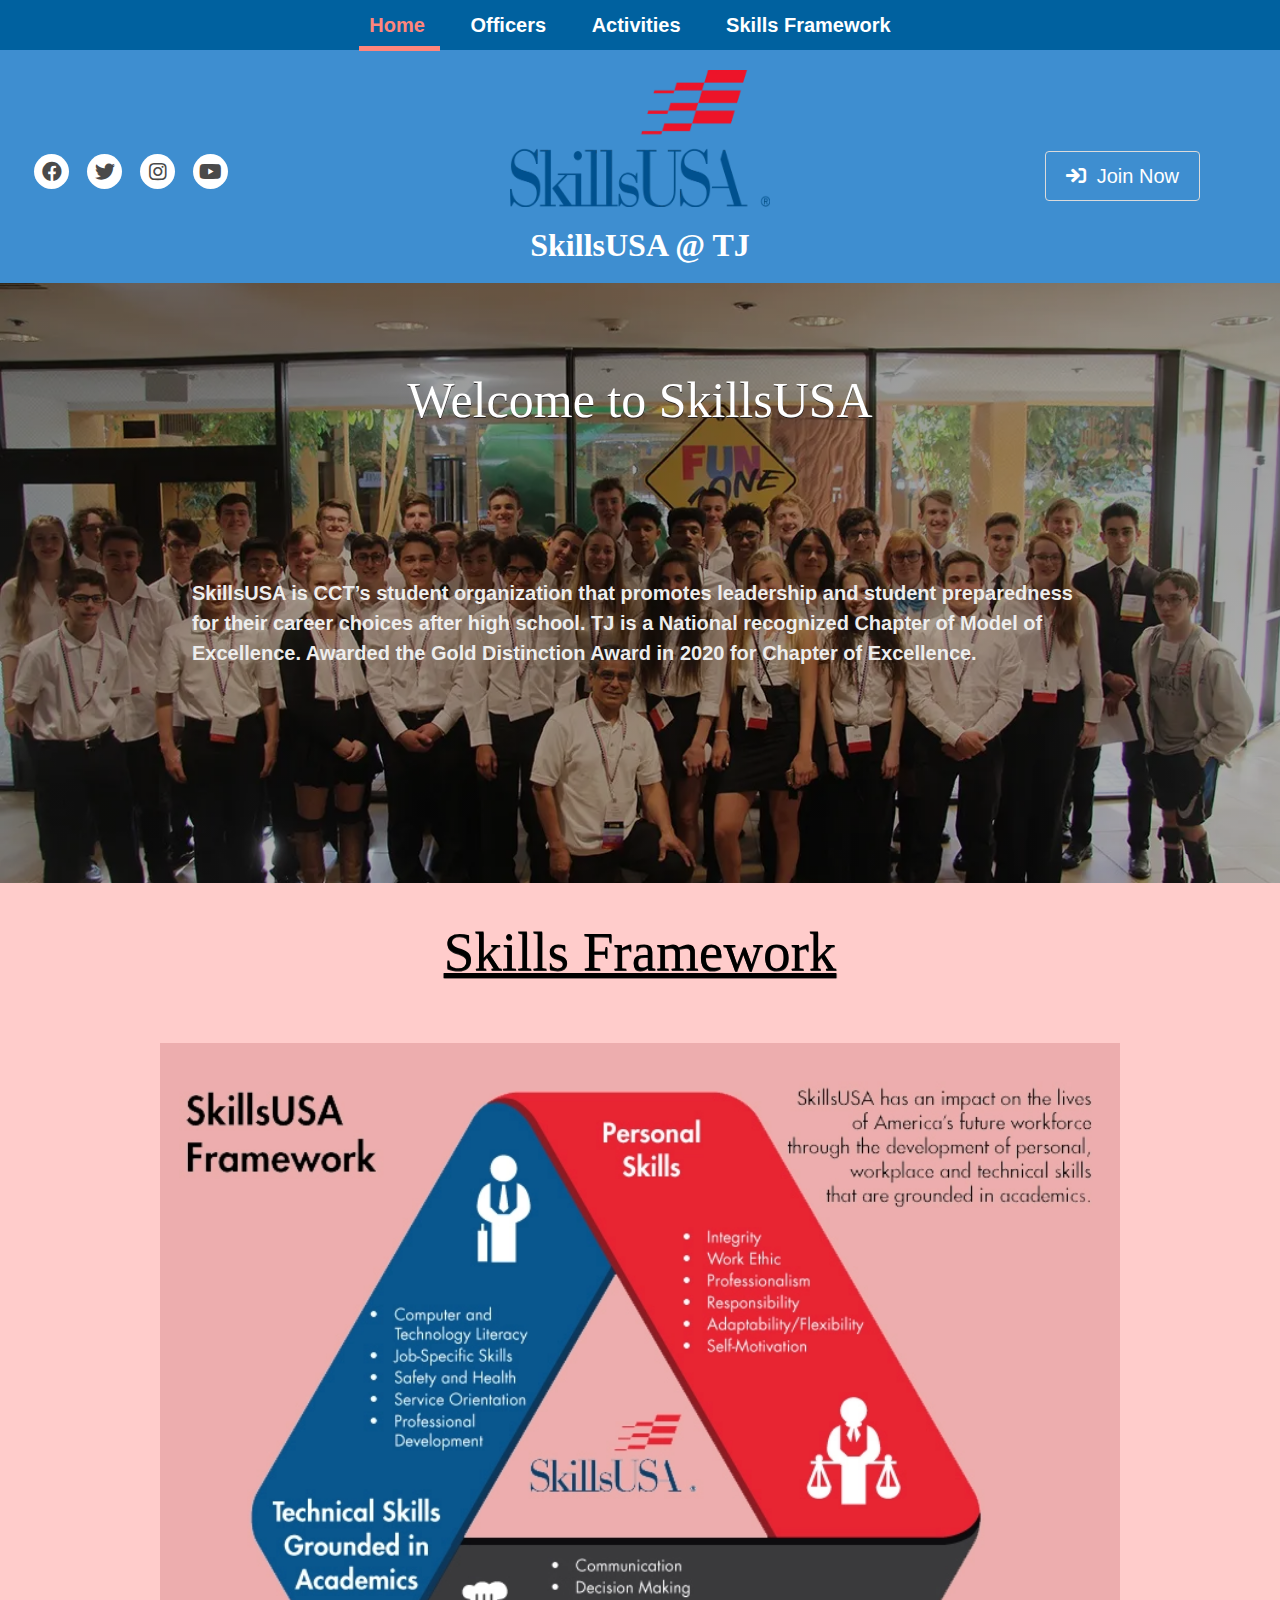
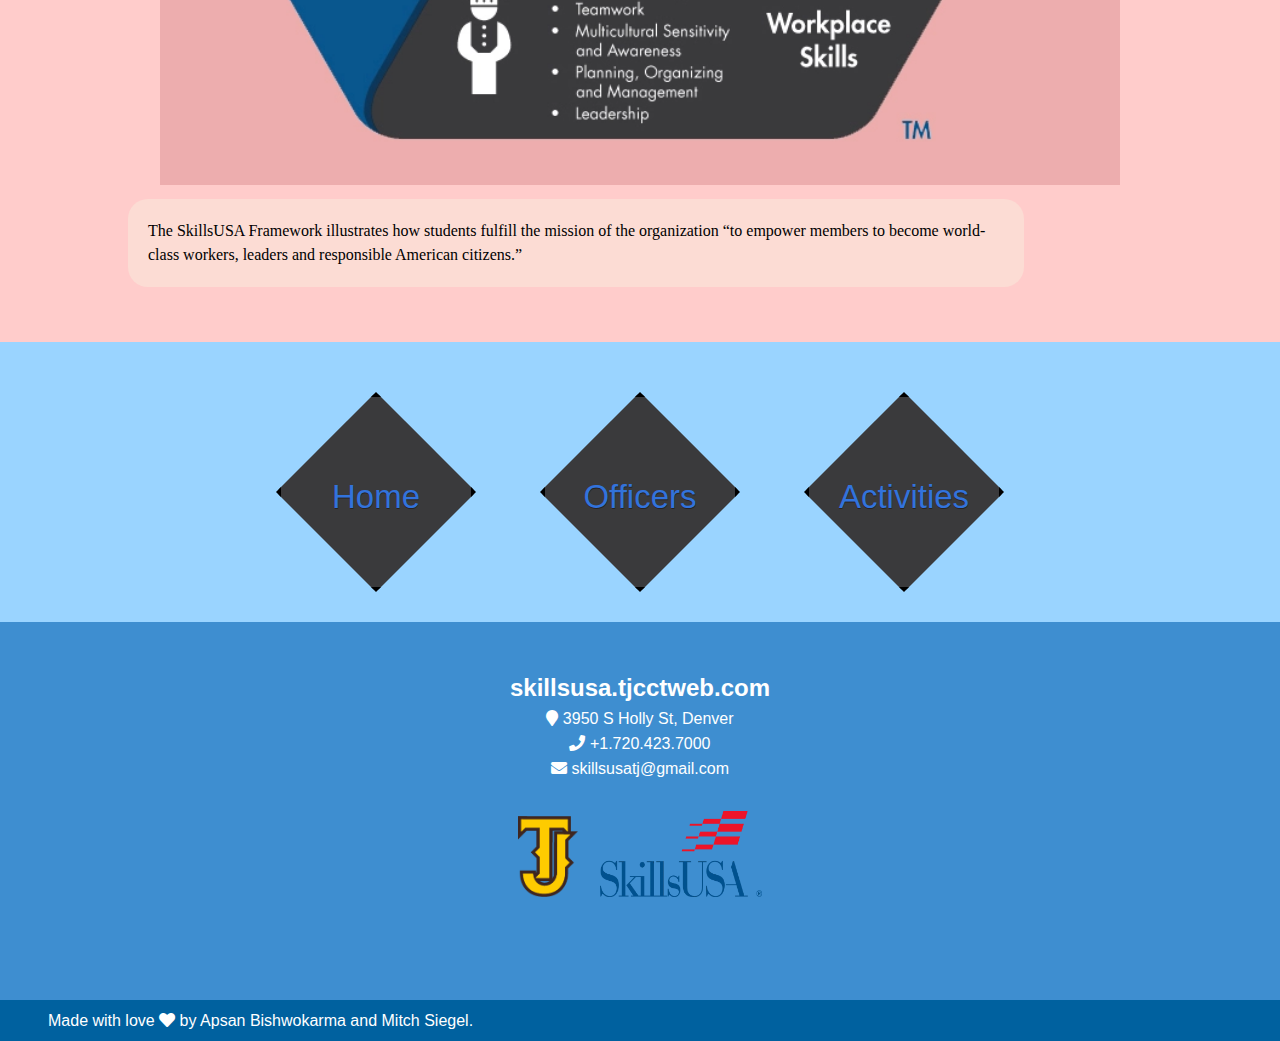
<file: index.html>
<!DOCTYPE html>
<html lang="en">

<head>
    <meta charset="UTF-8">
    <meta http-equiv="X-UA-Compatible" content="IE=edge">
    <meta name="viewport" content="width=device-width, initial-scale=1.0">
    <title>SkillsUSA @ TJ</title>
    <link rel="icon" href="./assets/img/icon2.png">
    <!-- Import stylesheet -->
    <link rel="stylesheet" href="./assets/style/index.css">
    <!-- Import  bulma css -->
    <link rel="stylesheet" href="./assets/style/bulma.min.css">
    <!-- Import icons -->
    <link rel="stylesheet" href="./assets/icons/css/all.min.css">
    <!-- Import  script -->
    <script src="./assets/js/index.js"></script>

</head>

<body>
    <div class='nav'>
        <div class="nav-items">
            <a class="nav-item" active>
                Home
            </a>
            <a class="nav-item" href="./officers.html">
                Officers
            </a>
            <a class="nav-item" href="./act.html">
                Activities
            </a>
            <a class="nav-item" href="./index.html#framework">
                Skills Framework
            </a>
        </div>
        <div class="active-line">

        </div>
    </div>
    <div class="header">
        <div>
            <img src="./assets/img/logo.webp" class='logo' alt="SkillsUSA logo"></img>
        </div>
        <div class="has-text-centered title has-text-white has-padding-bottom no-margin-bottom">SkillsUSA @ TJ</div>
        <div class="icons">
            <div class="icon-circle"><a href="https://www.facebook.com/groups/176556699094856/" target="_blank"><i class="fab fa-facebook"></i></a></div>
            <div class="icon-circle"><a href="https://twitter.com/SkillsUSA" target="_blank"><i class="fab fa-twitter"></i></a></div>
            <div class="icon-circle"><a href="https://www.instagram.com/skillsusatj/" target="_blank"><i class="fab fa-instagram"></i></a></div>
            <div class="icon-circle"><a href="https://www.youtube.com/channel/UC2RvtTKloWS1lGqzHmNSXJQ" target="_blank"><i class="fab fa-youtube"></i></a></div>
        </div>
        <div class="icons-right">
            <button class="button is-custom is-2x is-outlined join"><a href="https://docs.google.com/forms/d/e/1FAIpQLScOXO8XL-b3KB29Y7OAXBJgxFurIpO2Xs329XAiHSzHVzp5Qg/viewform" target="_blank"><i class="fas fa-sign-in"></i>&nbsp; Join Now</a></button>
        </div>
    </div>
    <div class="what-wrapper">
        <div class="whatis margin-top">Welcome to SkillsUSA</div>
        <div class="disc">SkillsUSA is CCT’s student organization that promotes leadership and student preparedness for
            their career choices after high school. TJ is a National recognized Chapter of Model of Excellence. Awarded
            the Gold Distinction Award in 2020 for Chapter of Excellence. </div>
    </div>
    <div class="framework-wrapper" id="framework">
        <div class="whatis framework-title">Skills Framework</div>
        <div class="framework">
            <img src="./assets/img/SkillsUSA-Framework.webp">
        </div>
        <div class="framework-disc">
            The SkillsUSA Framework
            illustrates how students fulfill
            the mission of the organization
            “to empower members to become
            world-class workers, leaders and responsible
            American citizens.”
        </div>
    </div>
    <div class="containerd">
        <div class="columns diamond-wrapper">
            <div class="column">
                <div class="diamond">
                    <a href="./index.html">
                        Home
                    </a>

                </div>
            </div>
            <div class="column">
                <div class="diamond">
                    <a href="./officers.html">
                        Officers
                    </a>
                </div>
            </div>
            <div class="column">
                <div class="diamond">
                    <a href="./act.html">
                        Activities
                    </a>
                    
                </div>
            </div>
        </div>
    </div>
   
    <footer class="footer"> 
        <h2><a href="http://skillsusa.tjcctweb.com" target="_blank">skillsusa.tjcctweb.com</a></h2> 
        <div>
            <i class="fa fa-map-marker"></i>
            <a href="https://goo.gl/maps/Fmd6uU3qRso5nY6c9" target="_blank">3950 S Holly St, Denver</a>
        </div>
        <div>
            <i class="fa fa-phone"></i>
            +1.720.423.7000
        </div>
        <div>
            <i class="fa fa-envelope"></i>
            <a href="mailto:skillsusatj@gmail.com">skillsusatj@gmail.com</a>
        </div>
        <div class="footer-logos">
            <a href="https://tjhs.dpsk12.org/">
            <img src="./assets/img/tjLogo.webp" class="footer-logo" alt="tjLogo"></a>
            <a href="https://www.skillsusa.org/">
            <img src="./assets/img/logo.webp" class="footer-logo1" alt="SkillsUSA Logo">  </a>
        </div>
    </footer>
    <div class="madeby">
        <h1>Made with love <i class="fa fa-heart"></i> by Apsan Bishwokarma and Mitch Siegel.</h1>
    </div>



</body>

</html>
</file>
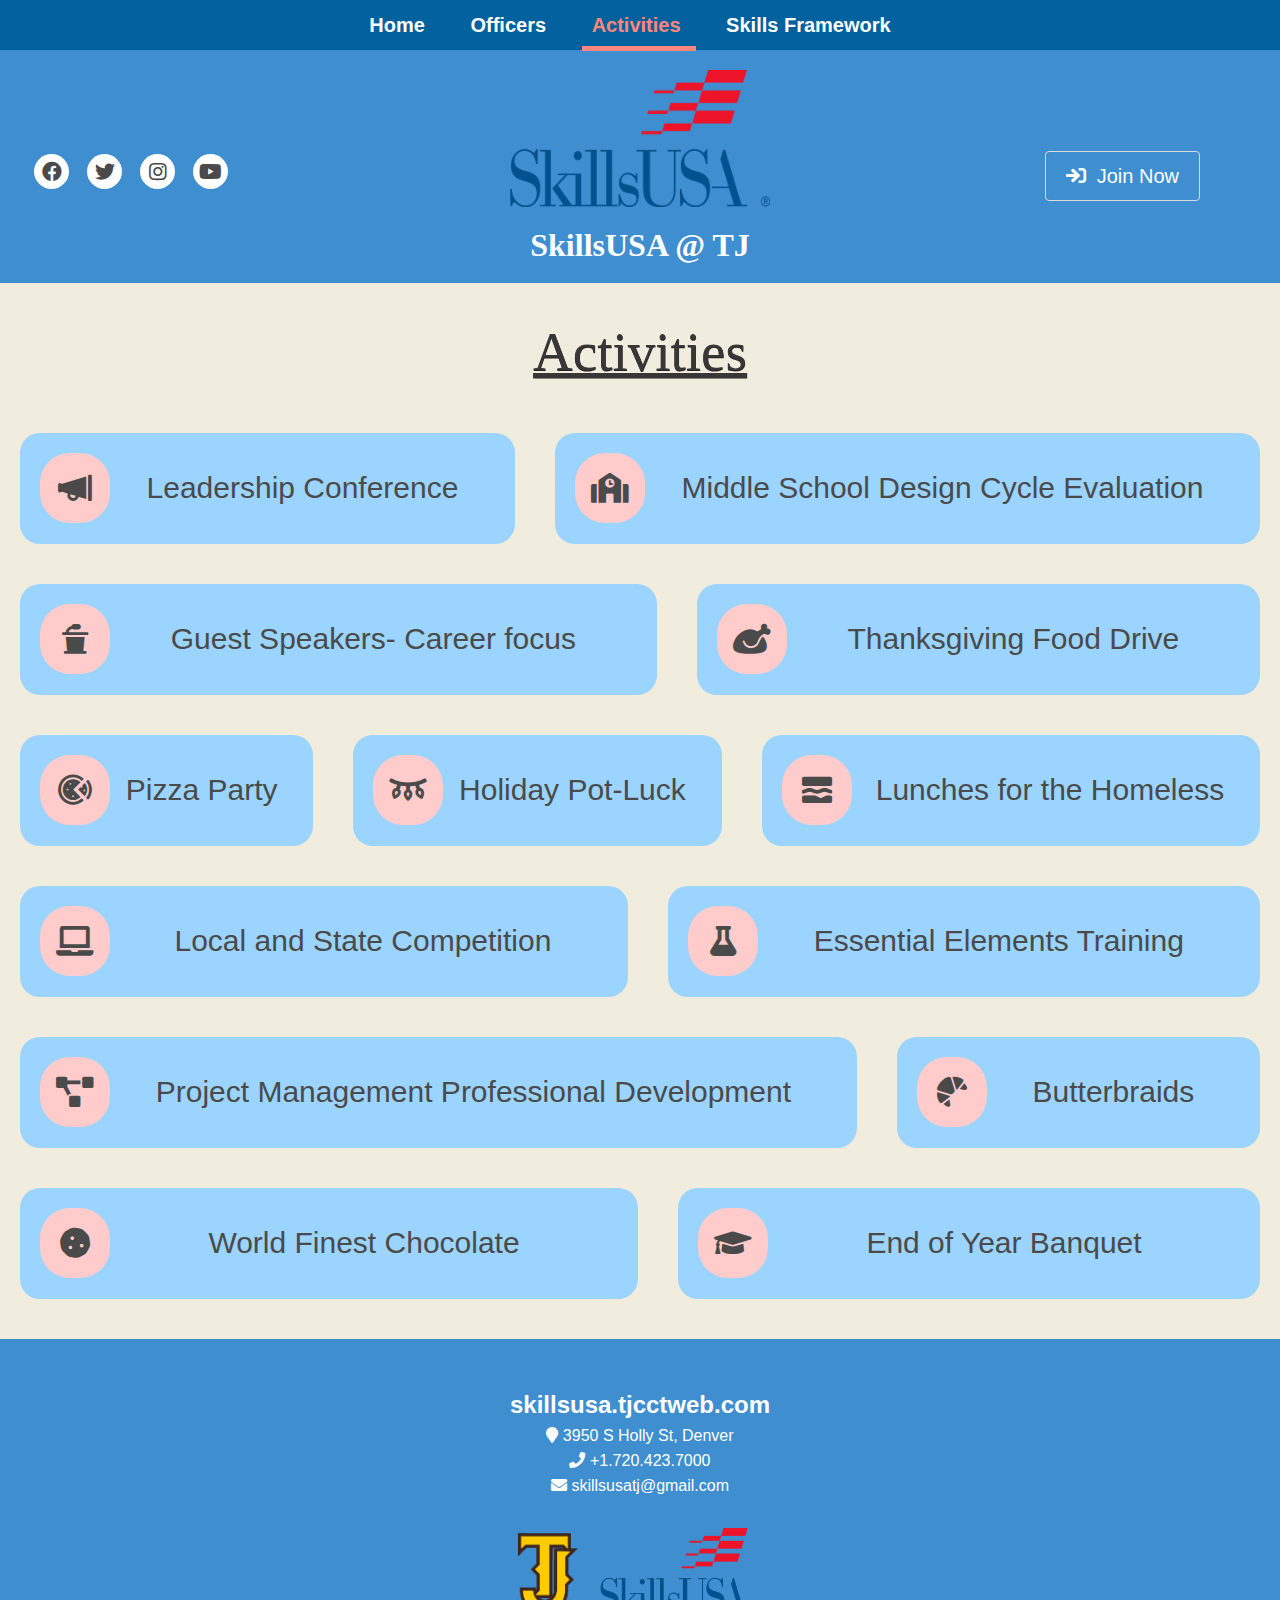
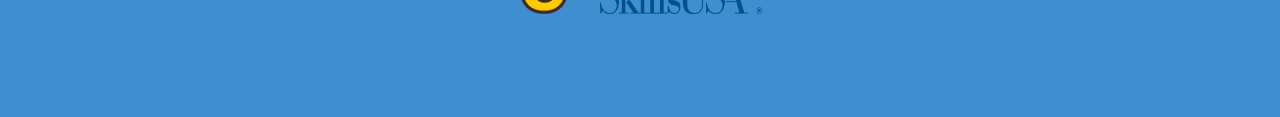
<file: act.html>
<!DOCTYPE html>
<html lang="en">

<head>
    <meta charset="UTF-8">
    <meta http-equiv="X-UA-Compatible" content="IE=edge">
    <meta name="viewport" content="width=device-width, initial-scale=1.0">
    <link rel="icon" href="./assets/img/icon2.png">
    <title>Activities | SkillsUSA @ TJ </title>
    <!-- Import stylesheet -->
    <link rel="stylesheet" href="./assets/style/index.css">
    <!-- Import  bulma css -->
    <link rel="stylesheet" href="./assets/style/bulma.min.css">
    <!-- Import icons -->
    <link rel="stylesheet" href="./assets/icons/css/all.min.css">
    <!-- Import  script -->
    <script src="./assets/js/index.js"></script>

</head>

<body>
    <div class='nav'>
        <div class="nav-items">
            <a class="nav-item" href="./index.html">
                Home
            </a>
            <a class="nav-item" href="./officers.html">
                Officers
            </a>
            <a class="nav-item" active>
                Activities
            </a>
            <a class="nav-item" href="./index.html#framework">
                Skills Framework
            </a>
        </div>
    </div>
    <div class="header">
        <div>
            <img src="./assets/img/logo.webp" class='logo' alt="SkillsUSA logo"></img>
        </div>
        <div class="has-text-centered title has-text-white has-padding-bottom no-margin-bottom">SkillsUSA @ TJ</div>
        <div class="icons">
            <div class="icon-circle"><a href="https://www.facebook.com/groups/176556699094856/" target="_blank"><i
                        class="fab fa-facebook"></i></a></div>
            <div class="icon-circle"><a href="https://twitter.com/SkillsUSA" target="_blank"><i
                        class="fab fa-twitter"></i></a></div>
            <div class="icon-circle"><a href="https://www.instagram.com/skillsusatj/" target="_blank"><i
                        class="fab fa-instagram"></i></a></div>
            <div class="icon-circle"><a href="https://www.youtube.com/channel/UC2RvtTKloWS1lGqzHmNSXJQ"
                    target="_blank"><i class="fab fa-youtube"></i></a></div>
        </div>
        <div class="icons-right">
            <button class="button is-custom is-2x is-outlined join"><a
                    href="https://docs.google.com/forms/d/e/1FAIpQLScOXO8XL-b3KB29Y7OAXBJgxFurIpO2Xs329XAiHSzHVzp5Qg/viewform"
                    target="_blank"><i class="fas fa-sign-in"></i>&nbsp; Join Now</a></button>
        </div>
    </div>

    <div class="whatis framework-title" style="color:#383636; background-color: #f0ecde;">Activities</div>

    <!-- content -->
    <div class="act-wrapper">
        <div class="act-card">
            <div class="act-icon-w"><i class="act-icon fas fa-megaphone"></i> </div>
            <div class="act-text">Leadership Conference</div>
        </div>
        <div class="act-card">
            <div class="act-icon-w"><i class="act-icon fas fa-school"></i> </div>
            <div class="act-text">Middle School Design Cycle Evaluation</div>
        </div>
        <div class="act-card">
            <div class="act-icon-w"><i class="act-icon fas fa-podium"></i> </div>
            <div class="act-text">Guest Speakers- Career focus</div>
        </div>
        <div class="act-card">
            <div class="act-icon-w"><i class="act-icon fas fa-turkey"></i> </div>
            <div class="act-text">Thanksgiving Food Drive</div>
        </div>
        <div class="act-card">
            <div class="act-icon-w"><i class="act-icon fas fa-pizza"></i> </div>
            <div class="act-text">Pizza Party</div>
        </div>
        <div class="act-card">
            <div class="act-icon-w"><i class="act-icon fas fa-lights-holiday"></i> </div>
            <div class="act-text">Holiday Pot-Luck</div>
        </div>
        <div class="act-card">
            <div class="act-icon-w"><i class="act-icon fas fa-sandwich"></i> </div>
            <div class="act-text">&nbsp;Lunches for the Homeless </div>
        </div>
        <div class="act-card">
            <div class="act-icon-w"><i class="act-icon fas fa-laptop"></i> </div>
            <div class="act-text">&nbsp;Local and State Competition </div>
        </div>
        <div class="act-card">
            <div class="act-icon-w"><i class="act-icon fas fa-flask"></i> </div>
            <div class="act-text">Essential Elements Training</div>
        </div>
        <div class="act-card">
            <div class="act-icon-w"><i class="act-icon fas fa-project-diagram"></i> </div>
            <div class="act-text">Project Management Professional Development</div>
        </div>
        <div class="act-card">
            <div class="act-icon-w"><i class="act-icon fas fa-croissant"></i> </div>
            <div class="act-text">Butterbraids</div>
        </div>
        <div class="act-card">
            <div class="act-icon-w"><i class="act-icon fas fa-cookie"></i> </div>
            <div class="act-text">World Finest Chocolate</div>
        </div>
        <div class="act-card">
            <div class="act-icon-w"><i class="act-icon fas fa-graduation-cap"></i> </div>
            <div class="act-text">End of Year Banquet</div>
        </div>
    </div>

    <footer class="footer"> 
        <h2><a href="http://skillsusa.tjcctweb.com" target="_blank">skillsusa.tjcctweb.com</a></h2> 
        <div>
            <i class="fa fa-map-marker"></i>
            <a href="https://goo.gl/maps/Fmd6uU3qRso5nY6c9" target="_blank">3950 S Holly St, Denver</a>
        </div>
        <div>
            <i class="fa fa-phone"></i>
            +1.720.423.7000
        </div>
        <div>
            <i class="fa fa-envelope"></i>
            <a href="mailto:skillsusatj@gmail.com">skillsusatj@gmail.com</a>
        </div>
      
        <div class="footer-logos">
            <a href="https://tjhs.dpsk12.org/">
            <img src="./assets/img/tjLogo.webp" class="footer-logo" alt="tjLogo"></a>
            <a href="https://www.skillsusa.org/">
            <img src="./assets/img/logo.webp" class="footer-logo1" alt="SkillsUSA Logo">  </a>
        </div>
    </footer>

</body>

</html>
</file>
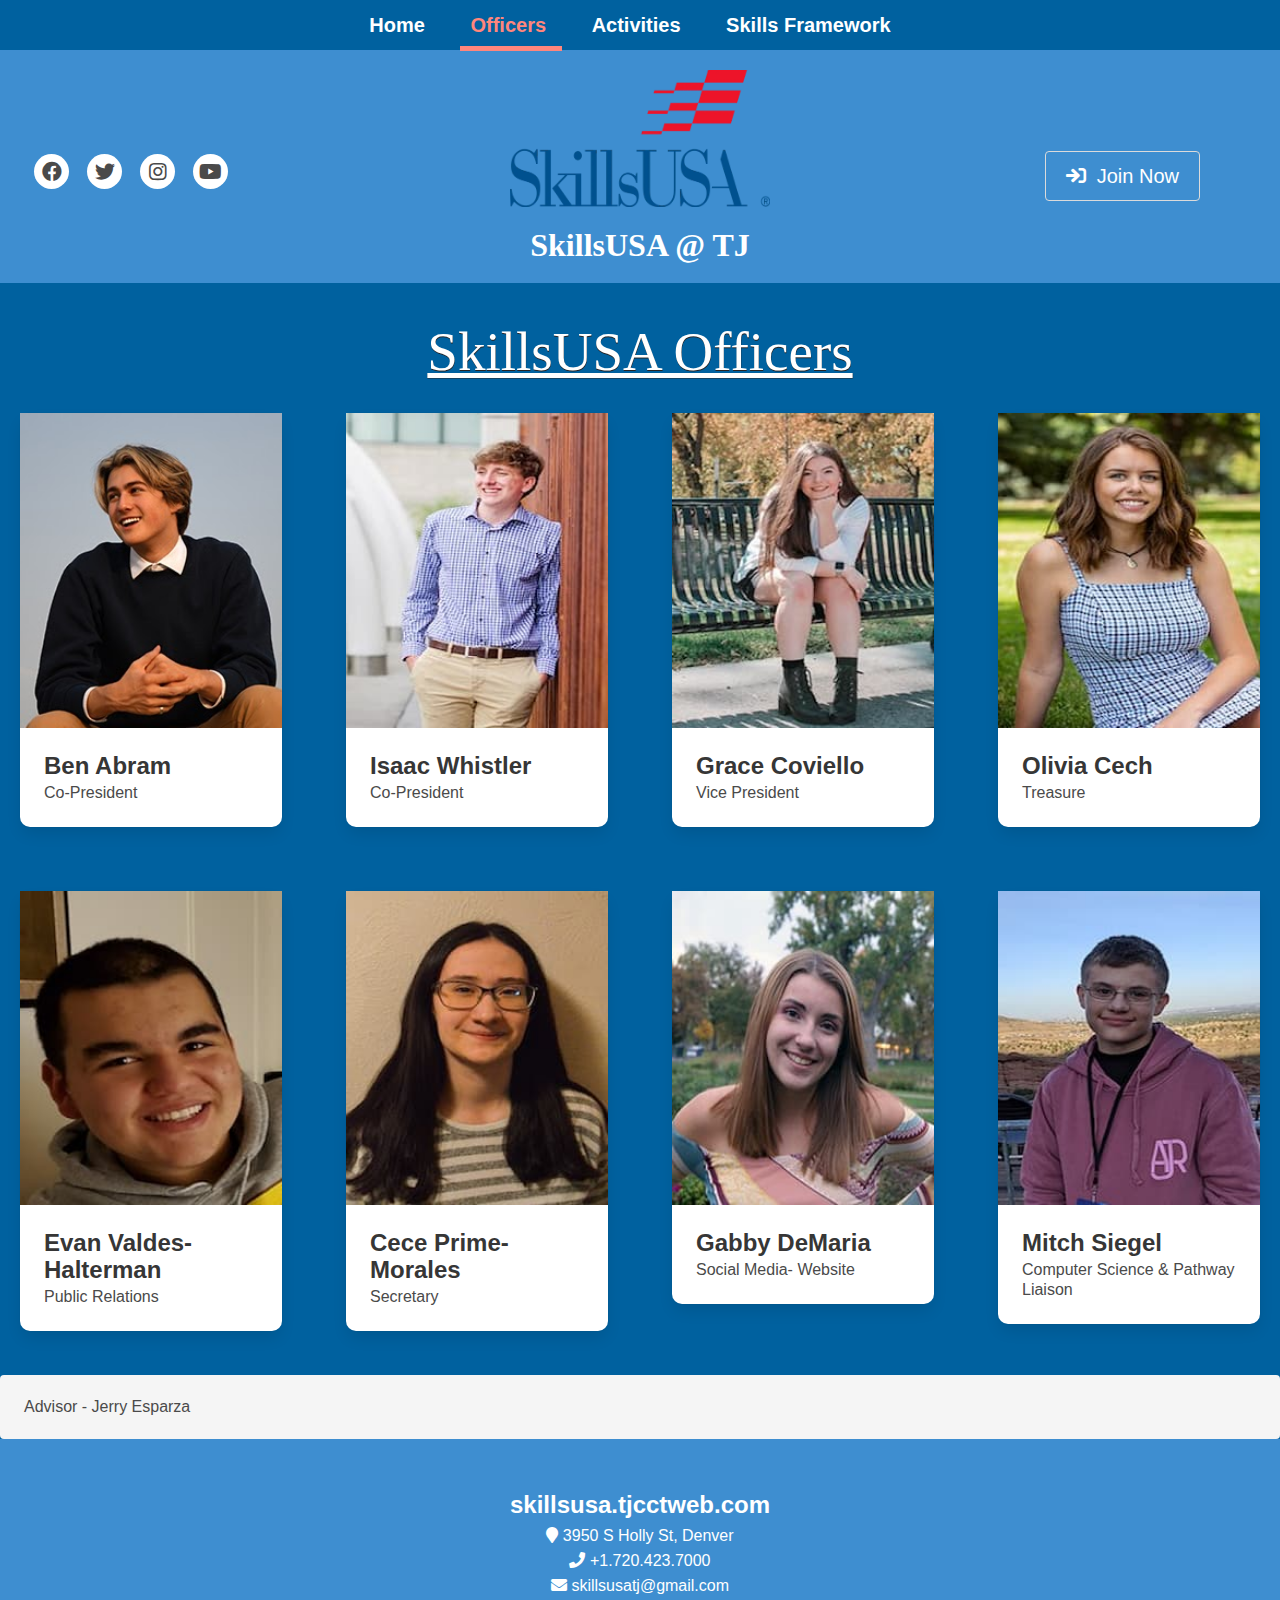
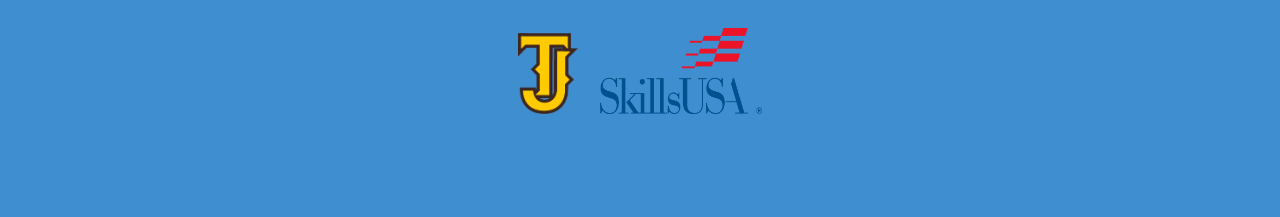
<file: officers.html>
<!DOCTYPE html>
<html lang="en">

<head>
    <meta charset="UTF-8">
    <meta http-equiv="X-UA-Compatible" content="IE=edge">
    <meta name="viewport" content="width=device-width, initial-scale=1.0">
    <title>Officers | SkillsUSA @ TJ </title>
    <link rel="icon" href="./assets/img/icon2.png">
    <!-- Import stylesheet -->
    <link rel="stylesheet" href="./assets/style/index.css">
    <!-- Import  bulma css -->
    <link rel="stylesheet" href="./assets/style/bulma.min.css">
    <!-- Import icons -->
    <link rel="stylesheet" href="./assets/icons/css/all.min.css">
    <!-- Import  script -->
    <script src="./assets/js/index.js"></script>

</head>

<body>
    <div class='nav'>
        <div class="nav-items">
            <a class="nav-item" href="./index.html">
                Home
            </a>
            <a class="nav-item" active>
                Officers
            </a>
            <a class="nav-item" href="./act.html">
                Activities
            </a>
            <a class="nav-item" href="./index.html#framework">
                Skills Framework
            </a>
        </div>
    </div>
    <div class="header">
        <div>
            <img src="./assets/img/logo.webp" class='logo' alt="SkillsUSA logo"></img>
        </div>
        <div class="has-text-centered title has-text-white has-padding-bottom no-margin-bottom">SkillsUSA @ TJ</div>
        <div class="icons">
            <div class="icon-circle"><a href="https://www.facebook.com/groups/176556699094856/" target="_blank"><i
                        class="fab fa-facebook"></i></a></div>
            <div class="icon-circle"><a href="https://twitter.com/SkillsUSA" target="_blank"><i
                        class="fab fa-twitter"></i></a></div>
            <div class="icon-circle"><a href="https://www.instagram.com/skillsusatj/" target="_blank"><i
                        class="fab fa-instagram"></i></a></div>
            <div class="icon-circle"><a href="https://www.youtube.com/channel/UC2RvtTKloWS1lGqzHmNSXJQ"
                    target="_blank"><i class="fab fa-youtube"></i></a></div>
        </div>
        <div class="icons-right">
            <button class="button is-custom is-2x is-outlined join"><a
                    href="https://docs.google.com/forms/d/e/1FAIpQLScOXO8XL-b3KB29Y7OAXBJgxFurIpO2Xs329XAiHSzHVzp5Qg/viewform"
                    target="_blank"><i class="fas fa-sign-in"></i>&nbsp; Join Now</a></button>
        </div>
    </div>

    <div class="whatis framework-title" style="background-color: #00619F;">SkillsUSA Officers</div>

    <!-- content -->
    <div class="card-wrapper">
        <div class="columns">
            <div class="column">
                <div class="card">
                    <div class="card-image">
                        <figure class="image">
                            <img src="./assets/img/ben.jpg" alt="Ben Abram">
                        </figure>
                    </div>
                    <div class="card-content">
                        <div class="media">
                            <div class="media-content">
                                <p class="title is-4">Ben Abram</p>
                                <p class="subtitle is-6">Co-President</p>
                            </div>
                        </div>
                    </div>
                </div>
            </div>
            <div class="column">
                <div class="card">
                    <div class="card-image">
                        <figure class="image">
                            <img src="./assets/img/issac.jpg" alt="Isaac Whistler">
                        </figure>
                    </div>
                    <div class="card-content">
                        <div class="media">
                            <div class="media-content">
                                <p class="title is-4">Isaac Whistler</p>
                                <p class="subtitle is-6">Co-President</p>
                            </div>
                        </div>
                    </div>
                </div>
            </div>
            <div class="column">
                <div class="card">
                    <div class="card-image">
                        <figure class="image">
                            <img src="./assets/img/grace.jpg" alt="Grace Coviello">
                        </figure>
                    </div>
                    <div class="card-content">
                        <div class="media">
                            <div class="media-content">
                                <p class="title is-4">Grace Coviello</p>
                                <p class="subtitle is-6">Vice President</p>
                            </div>
                        </div>
                    </div>
                </div>
            </div>
            <div class="column">
                <div class="card">
                    <div class="card-image">
                        <figure class="image">
                            <img src="./assets/img/olivia.jpg" alt="Olivia Cech">
                        </figure>
                    </div>
                    <div class="card-content">
                        <div class="media">
                            <div class="media-content">
                                <p class="title is-4">Olivia Cech</p>
                                <p class="subtitle is-6">Treasure</p>
                            </div>
                        </div>
                    </div>
                </div>
            </div>
        </div>
        <div class="columns">
            <div class="column">
                <div class="card">
                    <div class="card-image">
                        <figure class="image">
                            <img src="./assets/img/evan.jpg" alt="Evan Valdes-Halterman">
                        </figure>
                    </div>
                    <div class="card-content">
                        <div class="media">
                            <div class="media-content">
                                <p class="title is-4">Evan Valdes-Halterman</p>
                                <p class="subtitle is-6">Public Relations</p>
                            </div>
                        </div>
                    </div>
                </div>
            </div>
            <div class="column">
                <div class="card">
                    <div class="card-image">
                        <figure class="image">
                            <img src="./assets/img/cece.jpg" alt="Cece Prime-Morales">
                        </figure>
                    </div>
                    <div class="card-content">
                        <div class="media">
                            <div class="media-content">
                                <p class="title is-4"> Cece Prime-Morales</p>
                                <p class="subtitle is-6">Secretary</p>
                            </div>
                        </div>
                    </div>
                </div>
            </div>
            <div class="column">
                <div class="card">
                    <div class="card-image">
                        <figure class="image">
                            <img src="./assets/img/gabby.jpg" alt="Placeholder image">
                        </figure>
                    </div>
                    <div class="card-content">
                        <div class="media">
                            <div class="media-content">
                                <p class="title is-4">Gabby DeMaria</p>
                                <p class="subtitle is-6">Social Media- Website</p>
                            </div>
                        </div>
                    </div>
                </div>
            </div>
            <div class="column">
                <div class="card">
                    <div class="card-image">
                        <figure class="image">
                            <img src="./assets/img/mitch.jpg" alt="Mitch Siegel">
                        </figure>
                    </div>
                    <div class="card-content">
                        <div class="media">
                            <div class="media-content">
                                <p class="title is-4">Mitch Siegel</p>
                                <p class="subtitle is-6">Computer Science & Pathway Liaison</p>
                            </div>
                        </div>
                    </div>
                </div>
            </div>
        </div>
        <div class="notification center-img">
            Advisor - Jerry Esparza 
          </div>
    </div>
    <footer class="footer">
        <h2><a href="http://skillsusa.tjcctweb.com" target="_blank">skillsusa.tjcctweb.com</a></h2>
        <div>
            <i class="fa fa-map-marker"></i>
            <a href="https://goo.gl/maps/Fmd6uU3qRso5nY6c9" target="_blank">3950 S Holly St, Denver</a>
        </div>
        <div>
            <i class="fa fa-phone"></i>
            +1.720.423.7000
        </div>
        <div>
            <i class="fa fa-envelope"></i>
            <a href="mailto:skillsusatj@gmail.com">skillsusatj@gmail.com</a>
        </div>
        
        <div class="footer-logos">
            <a href="https://tjhs.dpsk12.org/">
                <img src="./assets/img/tjLogo.webp" class="footer-logo" alt="tjLogo"></a>
            <a href="https://www.skillsusa.org/">
                <img src="./assets/img/logo.webp" class="footer-logo1" alt="SkillsUSA Logo"> </a>
        </div>
    </footer>
</body>

</html>
</file>
<file: assets/style/index.css>
html,
body {
    background-color: #3E8ED0;
    position: relative;
    height: 100%;

}

.nav {
    background-color: #00619F !important;
    color: white !important;
    padding: 10px;

}

.nav-items {
    text-align: center !important;
}

.nav-item {
    color: white !important;
    font-weight: 600;
    font-size: 20px;
    padding: 10px;
    margin-right: 20px;
    transition: .5s;
}

.nav-item[active] {
    color: #FF867C !important;
    border-bottom: solid #FF867C 5px;

}

.nav-item:hover {
    background-color: #00619F !important;
    color: #e07369 !important;
}

.header {
    background-color: #3E8ED0 !important;
    font-family: 'Times New Roman', Times, serif;

}

.logo {
    width: 300px;
    padding: 20px;
    display: block;
    margin-left: auto;
    margin-right: auto;
    
}

.has-padding-bottom {
    padding-bottom: 20px;
}

.icons {
    position: absolute;
    top: 153.573px;
    left: 20px;
}

.icons-right {
    position: absolute;
    top: 150.573px;
    right: 80px;
}

.icons-right button {
    font-size: 20px;

}

.icon-circle {
    display: inline-block;
    margin-left: 14px;
    background: white !important;
    width: 35px;
    font-size: 20px;
    height: 35px;
    line-height: 35px;
    border-radius: 30px;
    text-align: center;
}

.icon-circle a:hover,
.icon-circle a {
    color: #4a4a4a !important;
}

.join a,
.join a:hover {
    color: white;
}

.is-custom.button {
    background-color: transparent !important;
    color: white !important;
}

.what-wrapper {
    height: 600px;
    width: 100%;
    background-image: linear-gradient(rgba(0, 0, 0, 0.4), rgba(0, 0, 0, 0.3)), url(../img/bg.webp);
    background-repeat: no-repeat;
    background-position: center;
    background-size: cover;
}

.whatis {
    text-align: center;
    font-size: 50px;
    font-weight: 500;
    font-family: 'Georgia', Times New Roman, Times, serif;
    color: #fff;
    text-shadow: 0.2px 0.5px #272323;
}

.whatis.framework-title {
    font-size: 55px;
    padding-top:  0.5em;
    text-decoration: underline;
}

.disc {
    text-align: left;
    font-size: 20px;
    margin-top: 50px;
    color:#ededed !important;
    margin-left: 15%;
    margin-right: 15%;
    font-weight: 600;
    padding-top: 90px;
}

.margin-top {
    padding-top: 80px;
}

.no-margin-bottom {
    margin-bottom: 0px !important;
}

.framework-wrapper {
    background-color: #FFCCCB;
    padding-bottom: 20px;
    color: black !important;
}

.framework-wrapper .whatis {
    color: black !important;
    margin-bottom: 50px;
}

.framework-disc {
    width: 70vw;
    padding: 20px;
    border-radius: 20px;
    margin: 14px 0 35px 10vw;
    background-color: #fcdcd4;
    font-family: 'Georgia',Times New Roman, Times, serif;
    font-weight: 500;
}

.framework img {
    display: block;
    margin-left: auto;
    margin-right: auto;
    width: 75%;
}

.diamond-wrapper {
    background-color: #9AD4FF;
    padding: 30px 0;
}

.diamond a:hover {
    color: #e07369 !important;
}

.diamond {
    clip-path: polygon(50% 0%, 100% 50%, 50% 100%, 0% 50%);
    width: 200px;
    text-align: center;
    line-height: 200px;
    color: white;
    font-size: 33px;
    background-color: #3a3a3c;
    text-shadow: 0.2px 1px #272323;

    border:5px solid black;
    border-radius: 5px;
    margin-left: auto;
    margin-right: auto;
    height: 200px;
}

footer {
    background-color: #3E8ED0 !important;
    color: white !important;
}

.containerd {
    padding-left: 20%;
    padding-right: 20%;
    padding-top: 20px;
    background-color: #9AD4FF !important;
}

.act-card {
    background-color: #9AD4FF;
    display: inline-block;
    margin: 20px;
    font-size: 30px;
    border-radius: 20px;
    padding: 20px;
    line-height: 70px;
    font-weight: 500;
    text-align: center;
    flex-grow: 1;

}

.act-text {
    text-align: center;
    display: inline;
}

.act-card i {
    font-size: 30px;
    border-radius: 30px;
    width: 70px;
    height: 70px;
    line-height: 70px;
    text-align: center;
    background-color: #FFCCCB;
}

.act-wrapper {
    padding-top: 20px;
    padding-bottom: 20px;
    display: flex;
    background-color: #F0ECDE;
    flex-wrap: wrap;
}

.act-icon-w {
    display: inline-block;
    float: left;
}

footer {
    text-align: center;
    padding-bottom: 0px;
    margin-bottom: 0px;
}

footer h2 {
    font-weight: 700;
    color: #b8b8b8 !important;
    font-size: 1.5em;
}

footer a:link {
    color: #fff;
}

footer a:hover {
    color: #9AD4FF;
}

footer a:visited {
    color: #eeeeee;
}

footer .footer-logos {
    padding-top: 30px;
}

footer .footer-logo {
    width: 60px;
}

footer .footer-logo1 {
    width: 180px;
    padding-left: 1.1em;
}
.madeby {
    background-color: #00619f;
    color:#fff;
    padding: 0.5em 0 0.5em 3em;
}
h1 .madeby{
    font-size: 1em;
}
.card-wrapper{
    background-color:#00619F;
}
.card-wrapper .card{
    margin:20px;
    border-radius: 10px;
}
</file>
